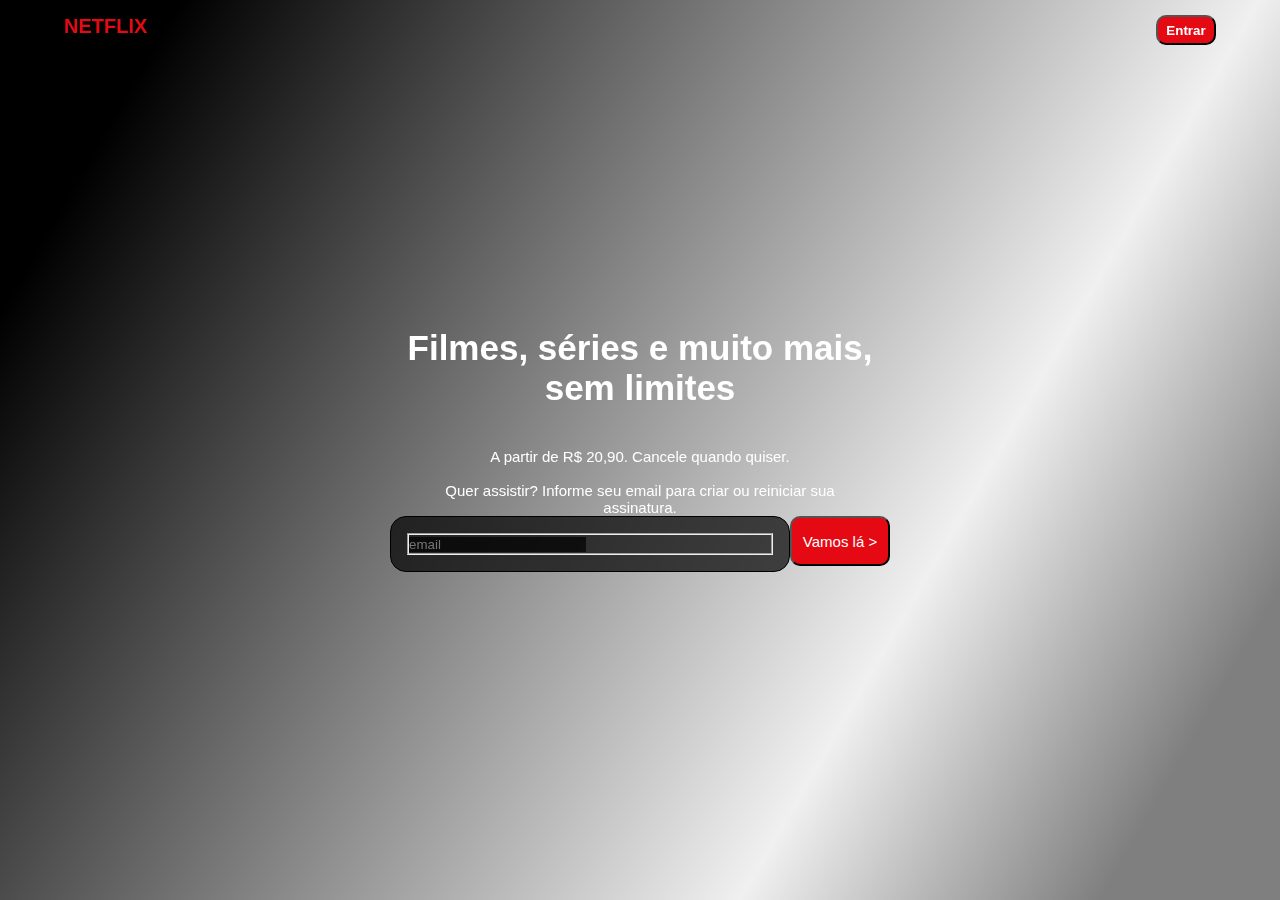
<file: netflix.html>
<!DOCTYPE html>
<html lang="en">
<head>
    <meta charset="UTF-8">
    <meta name="viewport" content="width=device-width, initial-scale=1.0">
    <style> 

    *{margin:0; padding:0; box-sizing: border-box;}
    body{
        background-image: url(https://assets.nflxext.com/ffe/siteui/vlv3/259422c0-c399-4047-baf2-44bac5612ac1/21c11419-d7c2-4dc3-90bb-ace537568083/BR-pt-20240819-POP_SIGNUP_TWO_WEEKS-perspective_WEB_74ce8a77-b454-4b56-b9f2-2b3ca6d9a4b9_large.jpg);
        background-position: cover;
        background-size: top-center;
    }

    #heading div{
        padding: 15px 0; 
        display: flex;
        justify-content: space-between;
        width: 90%;
        margin: 0 auto;
    }
    #heading h1{
        font-size: 20px;
        text-transform: uppercase;
            }
    #heading a{
        color: #e50914;
        text-decoration: none;
        font-family: sans-serif;

    }
    #login {
        width: 60px;
        height: 30px;
        text-align: center;
        background-color: #e50914;
        font-family: sans-serif;
        color: #fff;
        border-radius: 10px;
        
    }
    #texto-central{
        border-radius: 1em;
        padding: 1em;
        position: absolute;
        top: 50%;
        left: 50%;
        margin-right: -50%;
        transform: translate(-50%,-50%);
    }
    #texto-central h2{
        margin: 0;        
        text-align: center;
        color: #fff;
        font-size: 35px;
        font-family: sans-serif;
    }

    #texto-central p{
        text-align: center;
        font-family: sans-serif;
        color: #fff;
        font-size: 15px;
    }
    #vamos-la{
        justify-content: space-evenly;
        justify-items: center;
        font-family: sans-serif;
        display: flex;
        
        

    }
    #vamos-la form{
        background-color: rgba(0,0,0,0.7);
        margin: 0 auto;
        width: 400px;
        border: 1px solid;
        padding: 1em;;
        border-radius: 1em;
        
    }
    #email{
        background-color: rgba(0,0,0,0.7);
        outline: none;
        border: none;
        box-shadow: none;

        
    }
    #vamos-la button{
        
        width: 100px;
        height: 50px;
        font-size: 15px;
        text-align: center;
        background-color: #e50914;
        color: #fff;
        border-radius: 10px;
        
    }
    main:after{
    content: "123";
    min-height: 100vh;
    width: 100vw;
    position: fixed;
    top: 0;
    left: 0;
    background: linear-gradient(120deg, #000000 10%, rgba(0, 0, 0, 0.05926120448179273) 70%, rgba(0, 0, 0, 0.5) 90%);
    z-index: -1;
}

    </style>
    <title>Netflix Brasil</title>
</head>
<main>
<body>
    <header id="heading">
        <div>
            <h1>
            <a href="#">Netflix</a>
            </h1>
            <button id="login"><b>Entrar</b></button>
        </div>
    </header>
    <div id="texto-central">
        <h2>Filmes, séries e muito mais, <br>sem limites<br><br></h2>
        <p>A partir de R$ 20,90. Cancele quando quiser.<br><br>

            Quer assistir? Informe seu email para criar ou reiniciar sua <br> assinatura.<br></p>

        <div id="vamos-la">
            <form action="#" method="post">
                <fieldset>                    
                    <input id="email" type="email" name="email" placeholder="email"/>
                </fieldset>
            </form>
            <button>Vamos lá > </button>
        </div>


    </div>
</body>
</main>
</html>
</file>
